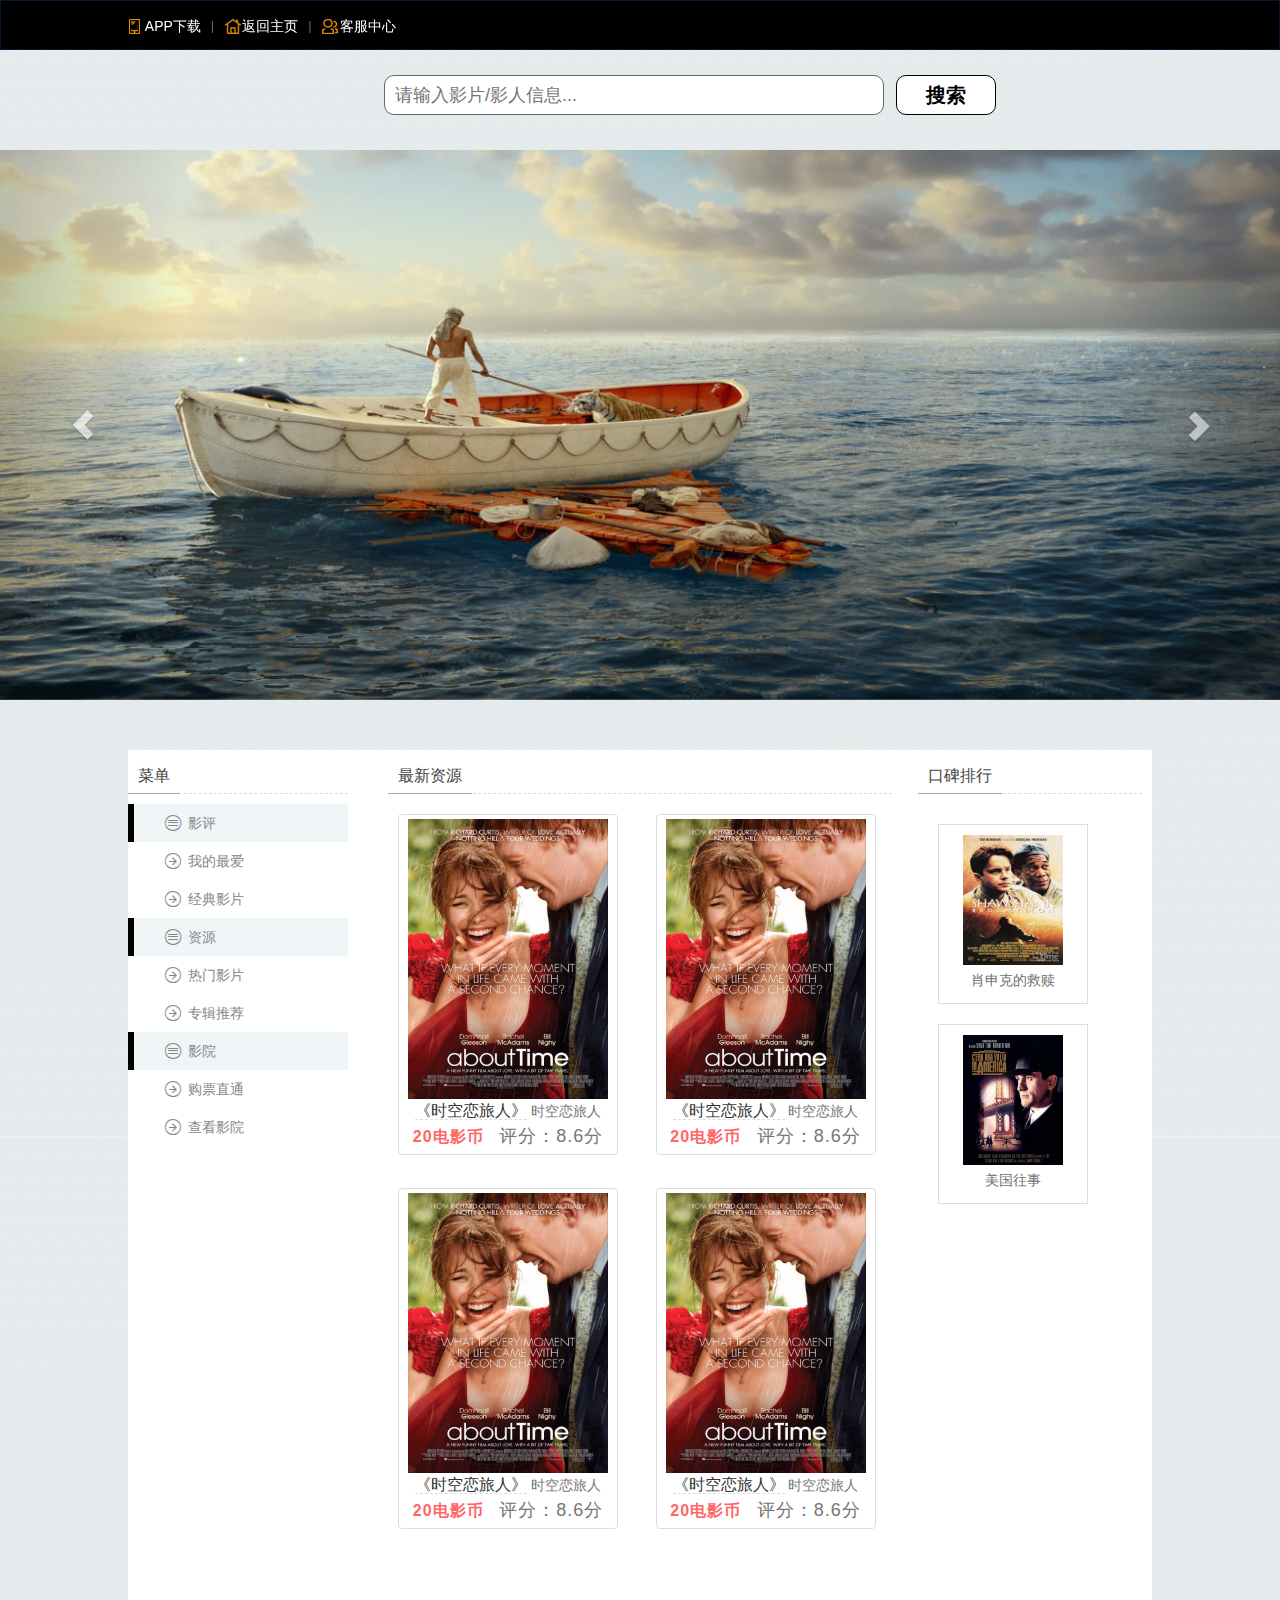
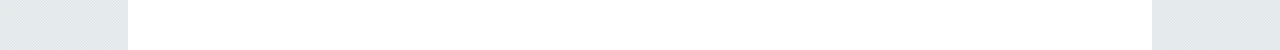
<file: index.html>
<!DOCTYPE html>
<!--[if IE 8]><html class="no-js lt-ie9" lang="en"> <![endif]-->
<!--[if gt IE 8]>
<!-->
<html class="no-js" lang="zh">
<!--<![endif]-->
<!-- Basic Page Needs -->
<meta charset="utf-8">
<title>十年一觉电影梦</title>
<meta name="description" content="影片资源评论分享平台">
<meta name="author" content="李淑媛">
<!-- Mobile Specific Metas -->
<meta name="viewport" content="width=device-width, initial-scale=1, maximum-scale=1">
<!-- Favicons -->
<link rel="shortcut icon" href="./assets/images/favicon.png">
<!-- 公共样式 -->
<link rel="stylesheet" type="text/css" href="./assets/plugins/bootstrap/css/bootstrap.css" media="screen" />
<link rel="stylesheet" type="text/css" href="./assets/plugins/bootstrap/css/bootstrap.min.css" media="screen" />
<link rel="stylesheet" type="text/css" href="./assets/plugins/bootstrap/css/bootstrap-theme.css" media="screen" />

<link rel="stylesheet" type="text/css" href="./assets/plugins/iconfont/iconfont.css" media="screen" />


<link rel="stylesheet" type="text/css" href="./assets/css/common.css" media="screen" />
<link rel="stylesheet" type="text/css" href="./assets/css/index.css" media="screen" />
<!-- endbuild -->

</head>

<body>
<div>
    <div class="topheader">
        <div class="container">
            <div class="row">
                <div class="col-md-6">
                    <div class="moile"><a>APP下载</a><span>|</span></div>
                    <div class="portals"><a>返回主页</a><span>|</span></div>
                    <div class="service"><a>客服中心</a></div>
                </div>
                <div class="col-md-6"></div>
            </div>
        </div>
    </div>

    <div class  ="search">
    <input type="text" placeholder="请输入影片/影人信息..."/>
    <button >搜索</button> 
    </div>

    <div  >
        <div class="row">
            <div id="carousel-example-generic" class="carousel slide" data-ride="carousel" >
                <div class="carousel-inner" role="listbox">
                    <div class="item active">
                        <img src="assets/images/movie1.jpg" />                  
                    </div>
                    <div class="item">
                        <img src="assets/images/movie2.jpg" />
                    </div>
                    <div class="item">
                        <img src="assets/images/movie3.jpg" />
                    </div>
                    <div class="item">
                        <img src="assets/images/movie4.jpg" />
                    </div>
                </div>
                <a class="left carousel-control" href="#carousel-example-generic"  data-slide="prev">
                    <span class="glyphicon glyphicon-chevron-left" aria-hidden="true"></span>
                </a>
                <a class="right carousel-control" href="#carousel-example-generic"  data-slide="next">
                    <span class="glyphicon glyphicon-chevron-right" aria-hidden="true"></span> 
                </a>
            </div>
        </div>
    </div>

    <div id="main">
        <div class="container">
            <div id="mainContainer">
                <div id="desktopTab" class="tab active">
                    <div class="mainLeft">
                    <div class="title">
                       <span>菜单</span>
                    </div>
                        <div class="menuMain">
                            <ul class="menuTree">
                                
                                <li class="open">
                                    <a><i class="iconfont icon-xiao46"></i>影评</a>
                                    <ul class="subMenuTree">
                                        <li><a target-action="tab" target-url=""><i class="iconfont icon-jiantouyou"></i>我的最爱</a></li>
                                        <li><a><i class="iconfont icon-jiantouyou"></i>经典影片</a></li>
                                        
                                    </ul>
                                </li>
                               <li class="open">
                                    <a><i class="iconfont icon-xiao46"></i>资源</a>
                                    <ul class="subMenuTree">
                                        <li><a target-action="tab" target-url=""><i class="iconfont icon-jiantouyou"></i>热门影片</a></li>
                                        <li><a><i class="iconfont icon-jiantouyou"></i>专辑推荐</a></li>
                                        
                                    </ul>
                                </li>
                                <li class="open">
                                    <a><i class="iconfont icon-xiao46"></i>影院</a>
                                    <ul class="subMenuTree">
                                        <li><a target-action="tab" target-url=""><i class="iconfont icon-jiantouyou"></i>购票直通</a></li>
                                        <li><a><i class="iconfont icon-jiantouyou"></i>查看影院</a></li>
                                        
                                    </ul>
                                </li>
                            </ul>
                        </div>
                    </div>

                    <div class="mainCenter">
                        <div class="title"><span>最新资源</span></div>
                        
                        <div class="container">
                            <div class="row">
                                <div class="col-md-3">
                                <div id="resource">
                                <figure>
       								 <img src="assets/images/resource1.jpeg"/>
        								<a>
                                        <span class="title">《时空恋旅人》</span> 
                                        <span>时空恋旅人</span>
           								<br>
                                        <span class="price"><strong>20电影币</strong></span>
                                        &nbsp&nbsp
               							<sapn class="grade">评分：8.6分</span>           
        								</a>
    							</figure>
                                </div>
                                </div>

                                <div class="col-md-3">
                                <div id="resource">
                                <figure>
                                     <img src="assets/images/resource1.jpeg"/>
                                        <a>
                                        <span class="title">《时空恋旅人》</span> 
                                        <span>时空恋旅人</span>
                                        <br>
                                        <span class="price"><strong>20电影币</strong></span>
                                        &nbsp&nbsp
                                        <sapn class="grade">评分：8.6分</span>           
                                        </a>
                                </figure>
                                </div>
                                </div>
                    
                            </div>

                            <br /><br /><br /><br />
                            <div class="row">

                                <div class="col-md-3">
                                <div id="resource">
                                <figure>
                                     <img src="assets/images/resource1.jpeg"/>
                                        <a>
                                        <span class="title">《时空恋旅人》</span> 
                                        <span>时空恋旅人</span>
                                        <br>
                                        <span class="price"><strong>20电影币</strong></span>
                                        &nbsp&nbsp
                                        <sapn class="grade">评分：8.6分</span>           
                                        </a>
                                </figure>
                                </div>
                                </div>

                                <div class="col-md-3">
                                <div id="resource">
                                <figure>
                                     <img src="assets/images/resource1.jpeg"/>
                                        <a>
                                        <span class="title">《时空恋旅人》</span> 
                                        <span>时空恋旅人</span>
                                        <br>
                                        <span class="price"><strong>20电影币</strong></span>
                                        &nbsp&nbsp
                                        <sapn class="grade">评分：8.6分</span>           
                                        </a>
                                </figure>
                                </div>
                                </div>
                             </div>
                    </div>
                </div>
                 <div class="mainRight">
                    <div class="title">
                       <span>口碑排行</span>
                    </div>
                   
                    <div class="apps">
                            <ul >
                                <li>
                                    <a data-toggle="modal" data-target="#downloadModal" ><img src="./assets/images/rank1.jpeg" />
                                        <p>肖申克的救赎</p>
                                    </a>
                                </li>

                                <li>
                                    <a data-toggle="modal" data-target="#downloadModal"><img src="./assets/images/rank2.jpg" />
                                        <p>美国往事</p>
                                    </a>
                                </li>
                            </ul>
                    </div>
                </div>
            </div>
            </div>
        </div>
    </div>

</div>
  
    <!--脚本-->

    <script src="./assets/plugins/jquery/jquery.min.js"></script>
    <script src="./assets/plugins/bootstrap/js/bootstrap.js"></script>

    
 

</body>


    <!-- 删除批语 -->
    <div id="downloadModal" class="modal fade">
        <div class="modal-dialog" style="width:400px;">
            <div class="modal-content">
                <div class="modal-header">
                    <button type="button" class="close" data-dismiss="modal" aria-label="Close"><span aria-hidden="true">&times;</span></button>
                    <h4 class="modal-title">提示</h4>
                </div>
                <div class="modal-body">
                    <p>确定下载资源？</p>
                </div>
                <div class="modal-footer">
                    <button type="button" class="btn btn-default " data-dismiss="modal">取消</button>
                    <button type="button" class="btn btn-default " onClick = "downloadBtn()">确定</button>
                </div>
             </div>
        </div>
    </div>

</html>
</file>
<file: assets/plugins/iconfont/iconfont.css>
@font-face {font-family: "iconfont";
  src: url('iconfont.eot'); /* IE9*/
  src: url('iconfont.eot?#iefix') format('embedded-opentype'), /* IE6-IE8 */
  url('iconfont.woff') format('woff'), /* chrome、firefox */
  url('iconfont.ttf') format('truetype'), /* chrome、firefox、opera、Safari, Android, iOS 4.2+*/
  url('iconfont.svg#iconfont') format('svg'); /* iOS 4.1- */
}

.iconfont {
  font-family:"iconfont" !important;
  font-size:16px;
  font-style:normal;
  -webkit-font-smoothing: antialiased;
  -webkit-text-stroke-width: 0.2px;
  -moz-osx-font-smoothing: grayscale;
}
.icon-jiantouyou:before { content: "\e61a"; }
.icon-rili:before { content: "\e616"; }
.icon-xia:before { content: "\e61d"; }
.icon-add:before { content: "\e600"; }
.icon-check:before { content: "\e611"; }
.icon-delete:before { content: "\e601"; }
.icon-display:before { content: "\e610"; }
.icon-download:before { content: "\e602"; }
.icon-edit:before { content: "\e603"; }
.icon-enclosure:before { content: "\e604"; }
.icon-favor:before { content: "\e605"; }
.icon-file:before { content: "\e606"; }
.icon-fold:before { content: "\e623"; }
.icon-information:before { content: "\e61b"; }
.icon-left:before { content: "\e624"; }
.icon-like:before { content: "\e607"; }
.icon-link:before { content: "\e613"; }
.icon-lock:before { content: "\e608"; }
.icon-my:before { content: "\e609"; }
.icon-person2:before { content: "\e614"; }
.icon-question:before { content: "\e61c"; }
.icon-refresh:before { content: "\e60a"; }
.icon-right:before { content: "\e625"; }
.icon-roundcheck:before { content: "\e60b"; }
.icon-roundclose:before { content: "\e60c"; }
.icon-search:before { content: "\e60d"; }
.icon-sitting:before { content: "\e60e"; }
.icon-toleft:before { content: "\e615"; }
.icon-toright:before { content: "\e612"; }
.icon-unfold:before { content: "\e619"; }
.icon-upload:before { content: "\e60f"; }
.icon-xinfengxi:before { content: "\e617"; }
.icon-genggaizhuti:before { content: "\e622"; }
.icon-xiao46:before { content: "\e621"; }
.icon-tubiao1yingyong:before { content: "\e618"; }
.icon-tuichu:before { content: "\e620"; }
.icon-youjiantou:before { content: "\e61e"; }
.icon-caidan:before { content: "\e61f"; }
</file>
<file: assets/css/common.css>
/* 公用
–––––––––––––––––––––––––––––––––––––––––––––––––– */

body {
    color: #333;
    font-family: Helvetica, "Helvetica Neue", "Century Gothic", "微软雅黑", "Microsoft Yahei", "STXihei";
    background: #fff;
    font-size: 13px;
    margin: 0px;
    padding: 0px;
}
a {
    text-decoration: none;
}
ul {
    list-style: circle inside;
}
ol {
    list-style: decimal inside;
}
ol,
ul {
    padding-left: 0;
    margin-top: 0;
}
.btn-circle-view,
.btn-circle-edit,
.btn-circle-delete {
    padding: 2px 10px;
    color: #FFFFFF;
    height: 26px;
    width: 26px;
    text-align: center;
    padding-left: 0;
    padding-right: 0;
    border-radius: 25px !important;
    background-color: #D2D2D2;
}
.btn-circle-view i,
.btn-circle-edit i,
.btn-circle-delete i {
    font-size: 16px;
}
.btn-circle-view:hover {
    color: #FFFFFF;
    background-color: #89C4F4;
}
.btn-circle-edit:hover {
    color: #FFFFFF;
    background-color: #2d8f3c;
}
.btn-circle-delete:hover {
    color: #FFFFFF;
    background-color: #F3565D;
}

/* 左菜单
–––––––––––––––––––––––––––––––––––––––––––––––––– */

.mainLeft {
    position: fixed;
    float: left;
    left: 0;
    height: 100%;
    width: 220px;
    overflow: hidden;
}
.mainLeft a {
    cursor: pointer;
}
.mainLeft .menuTitle {
    width: 220px;
    height: 44px;
    text-align: center;
    background-color: #1298FF;
}
.mainLeft .menuTitle span {
    color: #FFFFFF;
    font-size: 15px;
    line-height: 44px;
}
.mainLeft .menuMain {
    height: 100%;
    overflow-y: auto;
    position: absolute;
    width: 220px;
}
.mainLeft ul.menuTree {
    padding: 0;
    margin: 0;
}
.mainLeft ul.menuTree ul {
    margin: 0;
}
.mainLeft ul.menuTree li {
    list-style: none;
}
.mainLeft ul.menuTree a {
    color: #878787;
    font-size: 14px;
    line-height: 38px;
    height: 38px;
    padding-left: 30px;
    display: block;
    border-left: #FFF solid 6px;
    padding-right: 30px;
    overflow: hidden;
}
.mainLeft ul.menuTree a i {
    width: 15px;
    display: inline-block;
    margin-right: 9px;
    font-size: 18px;
   
}
.mainLeft ul.menuTree a.active,
.mainLeft ul.menuTree a:hover {
    border-left: #FFF solid 6px;
    color: #000000;
}

.mainLeft ul.menuTree .open > a {
    border-left: #000000 solid 6px;
    background: #F0F5F8;
}

.mainLeft .title{
    color: #444;
    border-bottom: 1px dashed #ddd;
    font-size: 16px;
    margin-top: 10px;
    margin-bottom: 10px;
}
.mainLeft .title span{
    border-bottom: 1px solid #aaa;
    display: inline-block;
    margin-bottom: -1px;
    text-align: center;
    padding: 5px 10px;
    float: none;
    width: auto;
}



/* 中间菜单
–––––––––––––––––––––––––––––––––––––––––––––––––– */

.mainCenter {
    position: absolute;
    top: 0;
    bottom: 0;
    left: 250px;
    right:250px;
    padding-left: 10px;
    padding-right: 10px;
    padding-bottom: 40px;
    overflow: hidden;
}
.mainCenter .title{
    color: #444;
    border-bottom: 1px dashed #ddd;
    font-size: 16px;
    margin-top: 10px;
    margin-bottom: 10px;
}
.mainCenter .title span{
    border-bottom: 1px solid #aaa;
    display: inline-block;
    margin-bottom: -1px;
    text-align: center;
    padding: 5px 10px;
    float: none;
    width: auto;
}

/* 右菜单
–––––––––––––––––––––––––––––––––––––––––––––––––– */

.mainRight {
    position: absolute;
    top: 0;
    bottom: 0;
    left: 780px;
    right:0px;
    padding-left: 10px;
    padding-right: 10px;
    padding-bottom: 40px;
    overflow: hidden;
}
.mainRight .title{
    color: #444;
    border-bottom: 1px dashed #ddd;
    font-size: 16px;
    margin-top: 10px;
    margin-bottom: 10px;
}
.mainRight .title span{
    border-bottom: 1px solid #aaa;
    display: inline-block;
    margin-bottom: -1px;
    text-align: center;
    padding: 5px 10px;
    float: none;
    width: auto;
}
</file>
<file: assets/css/index.css>
/**
 * 首页样式
 */

body {
    background: url(../images/index/bg.png) repeat;
}



.container {
    position: relative;
    width: 100%;
    margin: 0 auto;
    padding: 0;
    min-width: 1000px;
    overflow: hidden;
}

#carousel-example-generic img{
    vertical-align: middle;
    width:1300px; 
    height:550px;
}

/* 顶部
–––––––––––––––––––––––––––––––––––––––––––––––––– */
.topheader {
    background-color: #000000;
    border: #071833 solid 1px;
    height: 50px;
    position: fixed;
    width: 100%;
    z-index: 100;
    top: 0px;
}

.topheader a {
    float: left;
    line-height: 50px;
    color: #FFFFFF;
    font-size: 14px;
    cursor: pointer;
}

.topheader .moile {
    float: left;
    background: url(../images/index/mobile.png) no-repeat left center;
}

.topheader .portals {
    float: left;
    background: url(../images/index/portals.png) no-repeat left center;
}

.topheader .service {
    float: left;
    background: url(../images/index/service.png) no-repeat left center;
}

.topheader .moile a {
    padding-left: 16px;
}

.topheader .portals a,
.topheader .service a {
    padding-left: 18px;
}

.topheader span {
    float: left;
    margin: 0 10px;
    color: #666666;
    line-height: 50px;
}

/* 搜索
–––––––––––––––––––––––––––––––––––––––––––––––––– */
.search{
    width:100%;
    height:150px;
    position: relative;
}

.search input{
    width: 500px;
    height:40px;
    background-color: #fff;
    color: #666;
    border:1px solid;
    border-radius: 10px;

    position: absolute;
    top:50%;
    left: 30%;

    font-size: 18px;
    padding: 0 10px;
    outline: none;
}
.search button{
    width: 100px;
    height:40px;
    background-color: #fff;
    color: #000;
    border:1px solid;
    border-radius: 10px;
    
    position: absolute;
    top:50%;
    left: 70%;

    font-size: 20px;
    font-weight: bold;
}


/* 主体
–––––––––––––––––––––––––––––––––––––––––––––––––– */
#main {
    position: absolute;
    overflow: hidden;
    left: 0px;
    right: 0px;
    bottom: 0px;
    top: 750px;
    min-height: 900px;
}

#main .container {
    background-color: #FFFFFF;
    height: 100%;
}

#mainContainer .mainLeft {
    position: absolute;
}


#mainContainer .tab {
    position: absolute;
    top: 0;
    bottom: 0px;
    background-color: #fff;
    width: 100%;
}

#mainContainer .tab.active {
    display: block;
}



#resource{
    width: 220px;
    height: 300px;
    text-align: center;
}

#resource figure{
    
    display: inline-block;  
    position: relative;
    margin: 10px;
    width: 220px;
    padding:4px;
    border-radius: 4px;
    border:1px solid #ddd;
    text-align: center;
    
}
#resource figure img{
    vertical-align: middle;
    width:200px; 
    height:280px;
}
#resource figure a{
    color:#777;
    line-height: 1.5;
    font-size: 14px;
    padding: 7px 0 5px 0;
}

#resource .title{
    color:#333;
    font-weight: normal;
}

#resource .price{
    color: #f66;
    font-size: 16px;
    letter-spacing: 1px;
}

#resource .grade{
    fcolor: #999;
    font-size: 18px;
    letter-spacing: 1px;
}

.apps {
    float: left;
    width: 100%;
}

.apps ul {
    width: 100%;
}

.apps li {
    float: left;
    width: 160px;
    height: 160px;
    margin: 20px;
    display: inline;
}

.apps li a {
    width: 150px;
    height: 180px;
    display: block;
    border: #DCDCDC solid 1px;
    text-align: center;
    cursor: pointer;
}

.apps li img {
    width: 100px;
    height: 130px;
    margin-top: 10px;
    margin-left: 10px;
    margin-right: 10px;
}

.apps li a {
    line-height: 30px;
    font-size: 14px;
    color: #707070;
}

/* Larger than mobile */

@media (min-width: 400px) {
    .container {
        width: 98%;
    }
}


/* Larger than phablet (also point when grid becomes active) */

@media (min-width: 550px) {
    .container {
        width: 90%;
    }
}


/* Larger than tablet */

@media (min-width: 750px) {}


/* Larger than desktop */

@media (min-width: 1000px) {}


/* Larger than Desktop HD */

@media (min-width: 1200px) {
    .container {
        width: 80%;
    }
}
</file>
